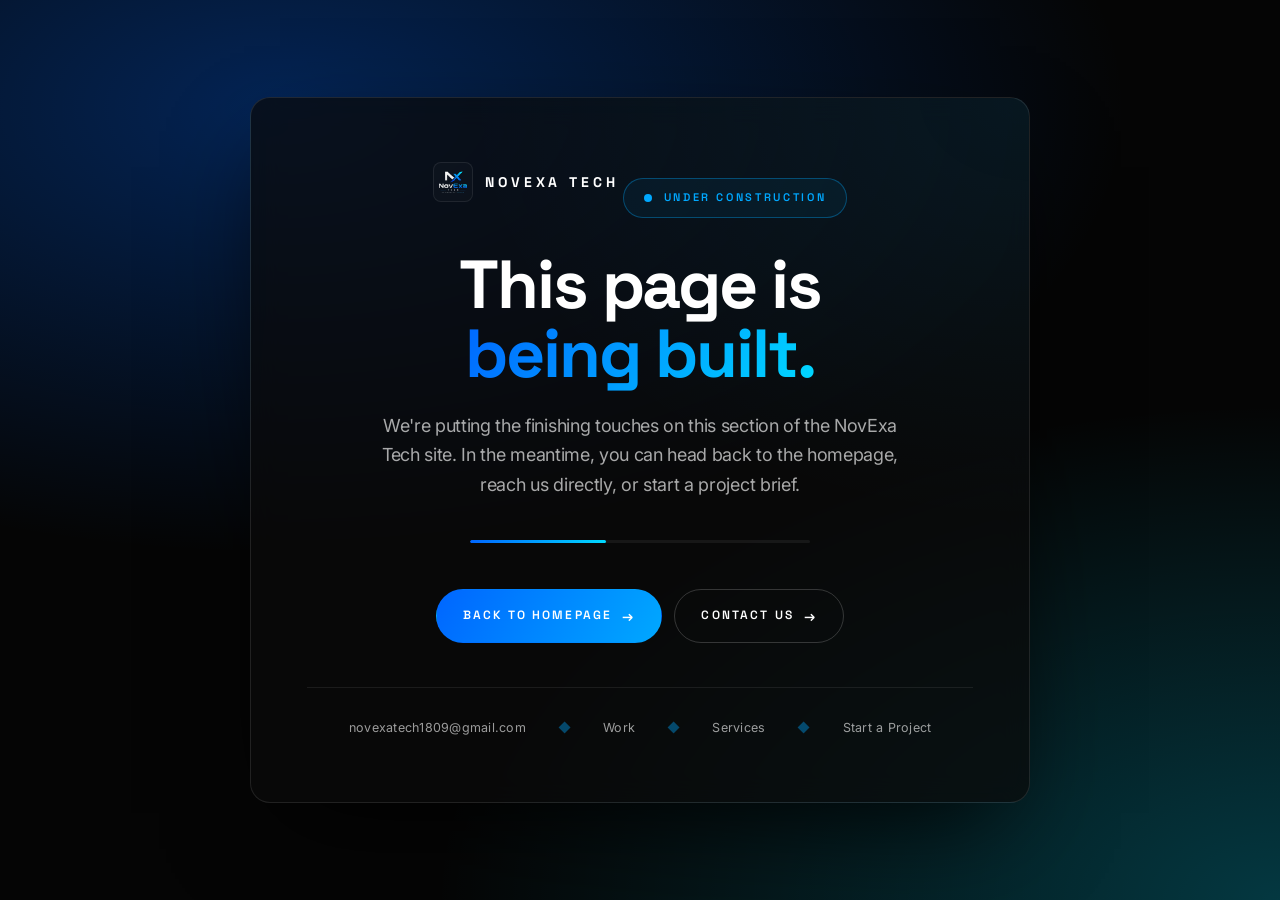
<file: construction.html>
<!DOCTYPE html>
<html lang="en">
  <head>
    <meta charset="UTF-8" />
    <meta name="viewport" content="width=device-width, initial-scale=1" />
    <title>Coming Soon | NovExa Tech</title>
    <meta name="description" content="The NovExa Tech page you requested is being built. Return to our technology studio homepage or contact us to start a project." />
    <meta name="theme-color" content="#050505" />
    <meta name="robots" content="noindex, follow" />
    <link rel="canonical" href="https://novexatech.10001mb.com/construction.html" />

    <meta property="og:type" content="website" />
    <meta property="og:site_name" content="NovExa Tech" />
    <meta property="og:title" content="Coming Soon | NovExa Tech" />
    <meta property="og:description" content="This NovExa Tech page is being built. Return to our technology studio homepage or contact us to start a project." />
    <meta property="og:url" content="https://novexatech.10001mb.com/construction.html" />
    <meta property="og:image" content="https://novexatech.10001mb.com/assets/images/logo/og-image.svg" />
    <meta property="og:image:alt" content="NovExa Tech logo" />
    <meta name="twitter:card" content="summary_large_image" />
    <meta name="twitter:title" content="Coming Soon | NovExa Tech" />
    <meta name="twitter:description" content="This NovExa Tech page is being built." />
    <meta name="twitter:image" content="https://novexatech.10001mb.com/assets/images/logo/og-image.svg" />


    <link rel="icon" href="assets/images/logo/og.png?v=3" type="image/png" />
    <link rel="manifest" href="manifest.webmanifest" />
    <link rel="apple-touch-icon" href="assets/images/logo/og.png?v=3" />

    <link rel="preconnect" href="https://fonts.googleapis.com" />
    <link rel="preconnect" href="https://fonts.gstatic.com" crossorigin />
    <link href="https://fonts.googleapis.com/css2?family=Inter:wght@400;500;600;700&family=Space+Grotesk:wght@500;600;700&display=swap" rel="stylesheet" />

    <link rel="stylesheet" href="assets/css/main.css?v=3" />
    <link rel="stylesheet" href="assets/css/responsive.css" />

    <script type="application/ld+json">
    {
      "@context": "https://schema.org",
      "@type": "WebPage",
      "name": "Coming Soon | NovExa Tech",
      "description": "The NovExa Tech page you requested is being built.",
      "url": "https://novexatech.10001mb.com/construction.html",
      "isPartOf": {
        "@type": "WebSite",
        "name": "NovExa Tech",
        "url": "https://novexatech.10001mb.com/"
      },
      "publisher": {
        "@type": "Organization",
        "name": "NovExa Tech",
        "url": "https://novexatech.10001mb.com/",
        "logo": "https://novexatech.10001mb.com/assets/images/logo/og.png"
      }
    }
    </script>

    <style>
      /* ============================================================
         Construction page — self-contained styles
         ============================================================ */
      .visually-hidden { position: absolute !important; width: 1px; height: 1px; padding: 0; margin: -1px; overflow: hidden; clip: rect(0 0 0 0); white-space: nowrap; border: 0; }

      html, body { height: 100%; }

      /* Hide the site header / footer / mobile menu — this page is standalone */
      .site-header, .mobile-menu, .site-footer, .to-top { display: none !important; }

      /* Page shell */
      .uc-page {
        position: relative;
        min-height: 100vh;
        display: flex;
        align-items: center;
        justify-content: center;
        padding: 60px 24px;
        overflow: hidden;
        isolation: isolate;
      }

      /* ---------- Background video / fallback ---------- */
      .uc-bg {
        position: absolute;
        inset: 0;
        z-index: -2;
        overflow: hidden;
      }
      .uc-bg__fallback {
        position: absolute;
        inset: 0;
        background:
          radial-gradient(120% 90% at 22% 12%, rgba(0, 102, 255, 0.32) 0%, transparent 55%),
          radial-gradient(120% 100% at 100% 100%, rgba(0, 217, 255, 0.24) 0%, transparent 55%),
          #050505;
        animation: ucShift 24s ease-in-out infinite alternate;
      }
      @keyframes ucShift {
        0%   { transform: scale(1)    translate(0, 0); }
        100% { transform: scale(1.08) translate(-2%, -2%); }
      }
      .uc-bg__video {
        position: absolute;
        inset: 0;
        width: 100%; height: 100%;
        object-fit: cover;
        opacity: 0;
        filter: saturate(0.85) contrast(1.05);
        transition: opacity 1.1s ease;
        will-change: opacity;
        pointer-events: none;
      }
      .uc-bg__video.is-ready   { opacity: 0.45; }
      .uc-bg__video.is-missing { display: none; }

      .uc-bg__grid {
        position: absolute;
        inset: 0;
        z-index: -1;
        background-image:
          linear-gradient(rgba(255,255,255,0.03) 1px, transparent 1px),
          linear-gradient(90deg, rgba(255,255,255,0.03) 1px, transparent 1px);
        background-size: 72px 72px;
        -webkit-mask-image: radial-gradient(ellipse 80% 60% at 50% 40%, #000 40%, transparent 100%);
        mask-image: radial-gradient(ellipse 80% 60% at 50% 40%, #000 40%, transparent 100%);
        opacity: 0.55;
      }
      .uc-bg__overlay {
        position: absolute;
        inset: 0;
        z-index: -1;
        background:
          linear-gradient(180deg, rgba(5,5,5,0.35) 0%, rgba(5,5,5,0.78) 65%, #050505 100%),
          radial-gradient(90% 70% at 15% 20%, rgba(0, 102, 255, 0.18) 0%, transparent 60%);
      }

      /* ---------- Main card ---------- */
      .uc-card {
        position: relative;
        width: 100%;
        max-width: 780px;
        padding: 64px 56px;
        border: 1px solid rgba(255, 255, 255, 0.1);
        border-radius: 20px;
        background:
          radial-gradient(120% 100% at 100% 0%, rgba(0, 168, 255, 0.09) 0%, transparent 60%),
          rgba(10, 10, 10, 0.72);
        backdrop-filter: blur(14px);
        -webkit-backdrop-filter: blur(14px);
        box-shadow: 0 40px 100px -30px rgba(0, 0, 0, 0.9);
        text-align: center;
        animation: ucCardIn 0.9s cubic-bezier(0.2, 0.8, 0.2, 1) both;
      }
      @keyframes ucCardIn {
        0%   { opacity: 0; transform: translateY(24px) scale(0.98); }
        100% { opacity: 1; transform: translateY(0) scale(1); }
      }

      /* Logo lockup */
      .uc-brand {
        display: inline-flex;
        align-items: center;
        gap: 12px;
        margin: 0 auto 32px;
        text-decoration: none;
      }
      .uc-brand__mark {
        width: 40px; height: 40px;
        display: inline-flex;
        align-items: center;
        justify-content: center;
        border-radius: 8px;
        background: rgba(255,255,255,0.02);
        border: 1px solid rgba(255,255,255,0.08);
      }
      .uc-brand__name {
        font-family: 'Space Grotesk', sans-serif;
        font-size: 14px;
        font-weight: 700;
        letter-spacing: 0.28em;
        color: #FFFFFF;
      }

      /* Status pill */
      .uc-status {
        display: inline-flex;
        align-items: center;
        gap: 12px;
        padding: 10px 20px;
        border-radius: 999px;
        border: 1px solid rgba(0, 168, 255, 0.35);
        background: rgba(0, 168, 255, 0.06);
        font-family: 'Space Grotesk', sans-serif;
        font-size: 11px;
        font-weight: 600;
        letter-spacing: 0.24em;
        text-transform: uppercase;
        color: #00A8FF;
        margin: 0 auto 32px;
      }
      .uc-status__dot {
        position: relative;
        width: 8px; height: 8px;
        border-radius: 50%;
        background: #00A8FF;
        box-shadow: 0 0 0 0 rgba(0, 168, 255, 0.7);
        animation: ucPulse 2s ease-out infinite;
      }
      @keyframes ucPulse {
        0%   { box-shadow: 0 0 0 0 rgba(0, 168, 255, 0.55); }
        70%  { box-shadow: 0 0 0 12px rgba(0, 168, 255, 0); }
        100% { box-shadow: 0 0 0 0 rgba(0, 168, 255, 0); }
      }

      /* Headline */
      .uc-title {
        font-family: 'Space Grotesk', sans-serif;
        font-size: clamp(38px, 6vw, 68px);
        line-height: 1.02;
        letter-spacing: -0.03em;
        font-weight: 700;
        color: #FFFFFF;
        margin: 0 0 22px;
      }
      .uc-title em {
        font-style: normal;
        background: linear-gradient(120deg, #0066FF 0%, #00D9FF 100%);
        -webkit-background-clip: text;
        background-clip: text;
        color: transparent;
      }

      .uc-text {
        font-size: clamp(15px, 1.5vw, 18px);
        line-height: 1.65;
        color: rgba(255, 255, 255, 0.65);
        max-width: 520px;
        margin: 0 auto 40px;
      }

      /* Progress bar with a subtle ongoing animation */
      .uc-progress {
        width: 100%;
        max-width: 340px;
        height: 3px;
        margin: 0 auto 46px;
        border-radius: 3px;
        background: rgba(255, 255, 255, 0.06);
        overflow: hidden;
      }
      .uc-progress__bar {
        display: block;
        height: 100%;
        width: 40%;
        border-radius: inherit;
        background: linear-gradient(90deg, #0066FF, #00D9FF);
        animation: ucProgress 2.4s ease-in-out infinite;
      }
      @keyframes ucProgress {
        0%   { transform: translateX(-100%); }
        50%  { transform: translateX(120%); }
        100% { transform: translateX(-100%); }
      }

      /* Buttons */
      .uc-actions {
        display: flex;
        justify-content: center;
        flex-wrap: wrap;
        gap: 12px;
        margin-bottom: 44px;
      }
      .uc-btn {
        display: inline-flex;
        align-items: center;
        justify-content: center;
        gap: 10px;
        padding: 15px 26px;
        font-family: 'Space Grotesk', sans-serif;
        font-size: 12px;
        font-weight: 600;
        letter-spacing: 0.18em;
        text-transform: uppercase;
        color: #FFFFFF;
        background: transparent;
        border: 1px solid rgba(255, 255, 255, 0.18);
        border-radius: 999px;
        text-decoration: none;
        cursor: pointer;
        transition: border-color 0.25s ease, background 0.25s ease, transform 0.25s ease, box-shadow 0.25s ease;
      }
      .uc-btn::after { content: "→"; font-size: 14px; transition: transform 0.25s ease; }
      .uc-btn:hover {
        border-color: rgba(0, 168, 255, 0.7);
        background: rgba(0, 168, 255, 0.08);
        transform: translateY(-1px);
      }
      .uc-btn:hover::after { transform: translateX(4px); }

      .uc-btn--solid {
        background: linear-gradient(120deg, #0066FF 0%, #00A8FF 100%);
        border-color: transparent;
      }
      .uc-btn--solid:hover {
        background: linear-gradient(120deg, #0077FF 0%, #00CFFF 100%);
        border-color: transparent;
        box-shadow: 0 14px 34px -12px rgba(0, 168, 255, 0.6);
      }

      .uc-btn--no-arrow::after { content: none; }

      /* Footer strip */
      .uc-foot {
        padding-top: 30px;
        border-top: 1px solid rgba(255, 255, 255, 0.08);
        display: flex;
        flex-wrap: wrap;
        justify-content: center;
        gap: 20px 32px;
        font-size: 12.5px;
        color: rgba(255, 255, 255, 0.45);
        letter-spacing: 0.02em;
      }
      .uc-foot a {
        color: rgba(255, 255, 255, 0.6);
        text-decoration: none;
        transition: color 0.2s ease;
      }
      .uc-foot a:hover { color: #00A8FF; }
      .uc-foot__sep { color: rgba(0, 168, 255, 0.4); }

      /* ---------- Responsive ---------- */
      @media (max-width: 640px) {
        .uc-card { padding: 44px 26px; border-radius: 16px; }
        .uc-actions { flex-direction: column; }
        .uc-btn { width: 100%; }
        .uc-foot { flex-direction: column; gap: 10px; }
        .uc-foot__sep { display: none; }
      }
      @media (prefers-reduced-motion: reduce) {
        .uc-bg__fallback, .uc-bg__video, .uc-status__dot, .uc-progress__bar { animation: none; transition: none; }
        .uc-card { animation: none; }
      }
    </style>
  </head>
  <body>

    <main class="uc-page" role="main">

      <div class="uc-bg" aria-hidden="true">
        <div class="uc-bg__fallback"></div>
        <video
          class="uc-bg__video"
          autoplay muted loop playsinline preload="auto" disablepictureinpicture
          poster="data:image/svg+xml;utf8,<svg xmlns='http://www.w3.org/2000/svg' viewBox='0 0 1600 900'><defs><radialGradient id='g' cx='50%25' cy='50%25'><stop offset='0' stop-color='%230066FF' stop-opacity='0.35'/><stop offset='1' stop-color='%23050505'/></radialGradient></defs><rect width='1600' height='900' fill='%23050505'/><rect width='1600' height='900' fill='url(%23g)'/></svg>">
        </video>
        <div class="uc-bg__grid"></div>
        <div class="uc-bg__overlay"></div>
      </div>

      <section class="uc-card" aria-labelledby="uc-title">

        <!-- Brand -->
        <a class="uc-brand" href="index.html" aria-label="NovExa Tech — home">
          <span class="uc-brand__mark">
            <img src="assets/images/logo/og.png" width="40" height="40" alt="NovExa Tech logo" />
          </span>
          <span class="uc-brand__name">NOVEXA TECH</span>
        </a>

        <!-- Status -->
        <p class="uc-status">
          <span class="uc-status__dot" aria-hidden="true"></span>
          Under Construction
        </p>

        <!-- Headline -->
        <h1 class="uc-title" id="uc-title">
          This page is<br>
          <em>being built.</em>
        </h1>

        <p class="uc-text">
          We're putting the finishing touches on this section of the NovExa Tech
          site. In the meantime, you can head back to the homepage, reach us
          directly, or start a project brief.
        </p>

        <!-- Progress -->
        <div class="uc-progress" aria-hidden="true">
          <span class="uc-progress__bar"></span>
        </div>

        <!-- Actions -->
        <div class="uc-actions">
          <a class="uc-btn uc-btn--solid" href="index.html">Back to Homepage</a>
          <a class="uc-btn" href="contact.html">Contact Us</a>
        </div>

        <!-- Footer strip -->
        <div class="uc-foot">
          <a href="mailto:novexatech1809@gmail.com">novexatech1809@gmail.com</a>
          <span class="uc-foot__sep" aria-hidden="true">◆</span>
          <a href="work.html">Work</a>
          <span class="uc-foot__sep" aria-hidden="true">◆</span>
          <a href="services.html">Services</a>
          <span class="uc-foot__sep" aria-hidden="true">◆</span>
          <a href="contact.html">Start a Project</a>
        </div>

      </section>

    </main>

    <script src="assets/js/config.js" defer></script>
    <script>
      /* Self-contained — no dependency on animations.js or main.js */
      document.addEventListener('DOMContentLoaded', function () {
        var video = document.querySelector('.uc-bg__video');
        if (!video) return;

        function markReady() {
          video.classList.add('is-ready');
          video.classList.remove('is-missing');
        }
        function markMissing(reason) {
          if (reason) console.info('[NovExa Tech Construction] Hero video unavailable:', reason);
          video.classList.add('is-missing');
          video.classList.remove('is-ready');
        }

        video.addEventListener('loadeddata', markReady, { once: true });
        video.addEventListener('canplay',    markReady, { once: true });
        video.addEventListener('error', function () {
          markMissing('file not found or unsupported codec');
        }, { once: true });

        var p = video.play && video.play();
        if (p && typeof p.catch === 'function') {
          p.catch(function () { markMissing('autoplay blocked'); });
        }

        setTimeout(function () {
          if (video.readyState < 2 && !video.classList.contains('is-ready')) {
            markMissing('timed out waiting for video data');
          }
        }, 6000);
      });
    </script>
  </body>
</html>
</file>
<file: assets/css/main.css>
:root {
  --bg: #050505;
  --bg-2: #0b1018;
  --panel: rgba(17, 20, 28, 0.82);
  --panel-strong: #121821;
  --muted: rgba(168, 180, 206, 0.8);
  --text: #edf3ff;
  --text-soft: #adc0df;
  --line: rgba(255,255,255,0.08);
  --line-strong: rgba(255,255,255,0.12);
  --primary: #0a84ff;
  --primary-2: #00d9ff;
  --accent: #74d0ff;
  --shadow: 0 20px 40px rgba(0,0,0,0.45);
  --radius: 24px;
  --container: min(1180px, calc(100% - 40px));
}

* {
  box-sizing: border-box;
}

html {
  scroll-behavior: smooth;
}

html.js {
  overflow-x: hidden;
}

body {
  margin: 0;
  font-family: "Inter", sans-serif;
  background: var(--bg);
  color: var(--text);
  line-height: 1.6;
  letter-spacing: -0.02em;
  overflow-x: hidden;
}

body.menu-open {
  overflow: hidden;
}

img, svg {
  display: block;
  max-width: 100%;
}

a {
  color: inherit;
  text-decoration: none;
}

button, input, textarea {
  font: inherit;
}

:focus-visible {
  outline: 2px solid var(--primary-2);
  outline-offset: 3px;
}

.container {
  width: var(--container);
  margin: 0 auto;
}

.display, .h2, .hero__title, .cta__title {
  font-family: "Space Grotesk", sans-serif;
  letter-spacing: -0.06em;
  font-weight: 600;
  line-height: 0.95;
}

.eyebrow {
  margin: 0 0 18px;
  color: var(--text-soft);
  font-size: 0.72rem;
  letter-spacing: 0.18em;
  text-transform: uppercase;
}

.eyebrow--accent {
  color: var(--accent);
}

.lead {
  font-size: clamp(1.08rem, 1.6vw, 1.32rem);
  color: var(--muted);
}

.display {
  font-size: clamp(2.8rem, 7vw, 7rem);
}

.h2 {
  font-size: clamp(2.2rem, 4vw, 4rem);
  margin: 0;
}

.skip-link {
  position: absolute;
  left: -9999px;
  top: 0;
  z-index: 1000;
  background: var(--primary);
  color: white;
  padding: 12px 18px;
  border-radius: 0 0 12px 12px;
}

.skip-link:focus {
  left: 24px;
}

.site-header {
  position: sticky;
  top: 0;
  z-index: 80;
  backdrop-filter: blur(14px);
  background: rgba(5,5,5,0.48);
  border-bottom: 1px solid transparent;
  transition: background 0.25s ease, border-color 0.25s ease, box-shadow 0.25s ease;
}

.site-header.is-scrolled {
  background: rgba(5,5,5,0.78);
  border-color: var(--line);
  box-shadow: 0 8px 30px rgba(0,0,0,0.25);
}

.site-header__inner {
  display: flex;
  align-items: center;
  justify-content: space-between;
  min-height: 82px;
  gap: 24px;
}

.brand {
  display: inline-flex;
  align-items: center;
  gap: 12px;
  position: relative;
  z-index: 2;
}

.brand__mark {
  width: 46px;
  height: 46px;
  display: inline-flex;
  align-items: center;
  justify-content: center;
  border-radius: 8px;
  background: rgba(255,255,255,0.02);
  background-image: url("../images/logo/og.png") !important;
  background-size: contain !important;
  background-position: center !important;
  border: 1px solid rgba(255,255,255,0.07);
}

.brand__mark svg {
  display: none !important;
}

.brand__name {
  font-size: 0.88rem;
  font-weight: 700;
  letter-spacing: 0.18em;
}

.nav {
  display: flex;
  align-items: center;
  justify-content: center;
}

.nav__list {
  list-style: none;
  padding: 0;
  margin: 0;
  display: flex;
  align-items: center;
  gap: 22px;
}

.nav__list a {
  color: rgba(237,243,255,0.82);
  font-size: 0.78rem;
  letter-spacing: 0.12em;
  text-transform: uppercase;
  transition: color 0.2s ease;
}

.nav__list a:hover,
.nav__list a.is-active {
  color: var(--text);
}

.btn {
  display: inline-flex;
  align-items: center;
  justify-content: center;
  border-radius: 999px;
  border: 1px solid transparent;
  padding: 0.9rem 1.5rem;
  font-weight: 600;
  letter-spacing: 0.06em;
  text-transform: uppercase;
  font-size: 0.74rem;
  transition: transform 0.2s ease, background 0.2s ease, border-color 0.2s ease, box-shadow 0.2s ease;
  cursor: pointer;
}

.btn:hover {
  transform: translateY(-1px);
}

.btn--primary {
  background: linear-gradient(135deg, var(--primary), var(--primary-2));
  box-shadow: 0 8px 24px rgba(0, 127, 255, 0.38);
  color: white;
}

.btn--ghost {
  background: rgba(255,255,255,0.02);
  border-color: var(--line-strong);
  color: var(--text);
}

.btn--sm {
  padding: 0.72rem 1.2rem;
  font-size: 0.68rem;
}

.nav-toggle {
  display: none;
  width: 46px;
  height: 46px;
  border: 1px solid var(--line-strong);
  border-radius: 50%;
  background: rgba(255,255,255,0.02);
  cursor: pointer;
  position: relative;
}

.nav-toggle span {
  position: absolute;
  left: 13px;
  width: 20px;
  height: 2px;
  background: var(--text);
  border-radius: 999px;
  transition: transform 0.25s ease, opacity 0.25s ease;
}

.nav-toggle span:first-child { top: 16px; }
.nav-toggle span:last-child { top: 24px; }

.nav-toggle.is-active span:first-child { transform: translateY(4px) rotate(45deg); }
.nav-toggle.is-active span:last-child { transform: translateY(-4px) rotate(-45deg); }

.mobile-menu {
  position: fixed;
  inset: 82px 0 auto 0;
  height: calc(100vh - 82px);
  background: rgba(3,8,14,0.95);
  backdrop-filter: blur(18px);
  display: flex;
  flex-direction: column;
  justify-content: space-between;
  padding: 30px 24px 28px;
  transform: translateY(-120%);
  transition: transform 0.3s ease;
  z-index: 70;
}

.mobile-menu.is-open {
  transform: translateY(0%);
}

.mobile-menu__list {
  list-style: none;
  padding: 0;
  margin: 0;
  display: grid;
  gap: 14px;
}

.mobile-menu__list a {
  display: flex;
  align-items: center;
  gap: 14px;
  border-bottom: 1px solid var(--line);
  padding-bottom: 14px;
  font-size: 1.3rem;
  font-family: "Space Grotesk", sans-serif;
}

.mobile-menu__list span {
  color: var(--primary-2);
  font-size: 0.66rem;
  letter-spacing: 0.14em;
}

.mobile-menu__foot {
  display: grid;
  gap: 18px;
}

.mobile-menu__mail {
  color: var(--text-soft);
}

.hero {
  position: relative;
  padding-top: 60px;
  padding-bottom: 32px;
  isolation: isolate;
  overflow: hidden;
}

.hero__bg {
  position: absolute;
  inset: 0;
  z-index: -2;
  background: radial-gradient(circle at top, rgba(27,103,255,0.2), transparent 45%), #050505;
}

.hero__grid {
  position: absolute;
  inset: 0;
  background-image:
    linear-gradient(rgba(255,255,255,0.04) 1px, transparent 1px),
    linear-gradient(90deg, rgba(255,255,255,0.04) 1px, transparent 1px);
  background-size: 40px 40px;
  mask-image: radial-gradient(circle at center, black 42%, transparent 100%);
  opacity: .35;
}

.hero__glow {
  position: absolute;
  width: 720px;
  height: 720px;
  background: radial-gradient(circle, rgba(0, 217, 255, 0.18), rgba(0, 217, 255, 0) 55%);
  left: calc(50% - 200px);
  top: -180px;
  filter: blur(20px);
}

.hero__sweep {
  position: absolute;
  left: -10%;
  right: -10%;
  top: 25%;
  height: 1px;
  background: linear-gradient(90deg, transparent, rgba(255,255,255,0.5), transparent);
  transform: rotate(-10deg);
  opacity: 0.7;
}

.hero__inner {
  position: relative;
  z-index: 2;
  padding-top: 24px;
}

.hero__eyebrow {
  margin-bottom: 20px;
}

.hero__title {
  max-width: 700px;
  margin: 0;
}

.hero__title .line {
  display: block;
}

.grad-text {
  background: linear-gradient(135deg, #d7ecff 0%, #6ec9ff 20%, #00d9ff 55%, #4c87ff 100%);
  -webkit-background-clip: text;
  background-clip: text;
  color: transparent;
  font-style: normal;
}

.hero__text {
  margin-top: 22px;
  max-width: 620px;
}

.hero__actions {
  display: flex;
  flex-wrap: wrap;
  gap: 18px;
  margin-top: 30px;
}

.hero__meta {
  list-style: none;
  padding: 0;
  margin: 30px 0 0;
  display: flex;
  flex-wrap: wrap;
  gap: 18px 28px;
  color: rgba(237,243,255,0.8);
  font-size: 0.88rem;
}

.hero__meta li {
  display: inline-flex;
  align-items: center;
  gap: 10px;
}

.dot {
  width: 8px;
  height: 8px;
  display: inline-block;
  border-radius: 50%;
  background: linear-gradient(135deg, var(--primary), var(--primary-2));
  box-shadow: 0 0 16px rgba(0, 217, 255, 0.8);
}

.hero__scroll {
  display: flex;
  flex-direction: column;
  align-items: center;
  gap: 14px;
  margin-top: 42px;
  color: rgba(237,243,255,0.62);
  font-size: 0.7rem;
  letter-spacing: 0.2em;
  text-transform: uppercase;
}

.hero__scroll-line {
  width: 1px;
  height: 70px;
  background: linear-gradient(180deg, rgba(255,255,255,0.2), rgba(255,255,255,0.7), rgba(255,255,255,0.2));
}

.marquee {
  overflow: hidden;
  white-space: nowrap;
  border-top: 1px solid var(--line);
  border-bottom: 1px solid var(--line);
  background: rgba(255,255,255,0.01);
  margin-top: 12px;
}

.marquee__track {
  display: inline-flex;
  align-items: center;
  gap: 18px;
  padding: 18px 0;
  min-width: 100%;
  animation: marquee 26s linear infinite;
  color: rgba(237,243,255,0.8);
  font-size: 0.82rem;
  letter-spacing: 0.12em;
  text-transform: uppercase;
}

.marquee__track .sep {
  opacity: 0.4;
}

@keyframes marquee {
  from { transform: translateX(0); }
  to { transform: translateX(-50%); }
}

.section {
  padding: clamp(80px, 10vw, 130px) 0;
}

.section--alt {
  background: rgba(255,255,255,0.015);
  border-top: 1px solid var(--line);
  border-bottom: 1px solid var(--line);
}

.intro {
  display: grid;
  grid-template-columns: 1.1fr 1fr;
  gap: 40px;
  align-items: start;
}

.intro__body {
  display: grid;
  gap: 18px;
  color: var(--muted);
}

.philosophy {
  margin-top: 10px;
  color: var(--text);
  font-size: clamp(1.2rem, 2vw, 1.6rem);
  line-height: 1.4;
  font-family: "Space Grotesk", sans-serif;
}

.flow {
  list-style: none;
  padding: 0;
  margin: 56px 0 0;
  display: grid;
  grid-template-columns: repeat(7, minmax(120px, 1fr));
  gap: 14px;
}

.flow__item {
  position: relative;
  padding: 18px 18px 20px;
  border: 1px solid var(--line);
  border-radius: 18px;
  background: rgba(255,255,255,0.015);
  display: flex;
  flex-direction: column;
  gap: 18px;
  min-height: 150px;
}

.flow__num {
  font-size: 0.72rem;
  letter-spacing: 0.18em;
  color: var(--primary-2);
}

.flow__label {
  margin-top: auto;
  font-family: "Space Grotesk", sans-serif;
  font-size: 1.15rem;
}

.section-head {
  display: flex;
  align-items: end;
  justify-content: space-between;
  gap: 24px;
  margin-bottom: 32px;
}

.section-head--center {
  justify-content: center;
  text-align: center;
}

.link-arrow {
  font-weight: 600;
  color: var(--text-soft);
}

.link-arrow span {
  display: inline-block;
  transition: transform 0.2s ease;
}

.link-arrow:hover span {
  transform: translateX(4px);
}

.svc-list {
  list-style: none;
  padding: 0;
  margin: 0;
  display: grid;
  gap: 14px;
}

.svc {
  display: grid;
  grid-template-columns: 70px minmax(0,1fr) 30px;
  align-items: center;
  gap: 18px;
  background: rgba(255,255,255,0.02);
  border: 1px solid var(--line);
  border-radius: 22px;
  padding: 22px 24px;
  transition: transform 0.2s ease, border-color 0.2s ease, background 0.2s ease;
}

.svc:hover {
  transform: translateY(-2px);
  border-color: rgba(77,169,255,0.6);
  background: rgba(18,28,40,0.7);
}

.svc__num {
  color: rgba(116,208,255,0.8);
  font-size: 0.8rem;
  font-weight: 600;
  letter-spacing: 0.12em;
}

.svc__title {
  margin: 0 0 8px;
  font-size: clamp(1.2rem, 2vw, 1.7rem);
  font-family: "Space Grotesk", sans-serif;
}

.svc__desc {
  margin: 0;
  color: var(--muted);
}

.svc__arrow {
  color: var(--primary-2);
  font-size: 1.4rem;
}

.why-grid {
  display: grid;
  grid-template-columns: repeat(5, minmax(0, 1fr));
  gap: 18px;
  margin-top: 28px;
}

.why-card {
  padding: 26px 22px;
  border: 1px solid var(--line);
  border-radius: 22px;
  background: rgba(255,255,255,0.015);
}

.why-card__index {
  display: inline-block;
  color: var(--primary-2);
  font-size: 0.78rem;
  letter-spacing: 0.12em;
  margin-bottom: 18px;
}

.why-card__title {
  margin: 0 0 10px;
  font-size: 1.25rem;
  font-family: "Space Grotesk", sans-serif;
}

.why-card p {
  margin: 0;
  color: var(--muted);
}

.work-grid {
  display: grid;
  gap: 28px;
}

.work-card {
  display: grid;
  grid-template-columns: 1.2fr 1fr;
  background: rgba(255,255,255,0.02);
  border: 1px solid var(--line);
  border-radius: 28px;
  overflow: hidden;
}

.work-card--reverse {
  grid-template-columns: 1fr 1.2fr;
}

.work-card--reverse .work-card__visual {
  order: 2;
}

.work-card--reverse .work-card__body {
  order: 1;
}

.work-card__visual {
  min-height: 290px;
  display: flex;
  align-items: center;
  justify-content: center;
  background: linear-gradient(135deg, rgba(10,132,255,0.12), rgba(0,217,255,0.06));
  border-right: 1px solid var(--line);
}

.work-card--reverse .work-card__visual {
  border-right: none;
  border-left: 1px solid var(--line);
}

.placeholder-tag {
  padding: 12px 16px;
  border-radius: 999px;
  border: 1px solid rgba(255,255,255,0.1);
  background: rgba(255,255,255,0.02);
  color: rgba(237,243,255,0.7);
  font-size: 0.7rem;
  letter-spacing: 0.12em;
  text-transform: uppercase;
}

.work-card__body {
  padding: 32px 30px;
  display: flex;
  flex-direction: column;
  justify-content: center;
}

.work-card__cat {
  margin: 0 0 14px;
  color: var(--primary-2);
  font-size: 0.72rem;
  letter-spacing: 0.12em;
  text-transform: uppercase;
}

.work-card__title {
  margin: 0 0 12px;
  font-size: clamp(1.7rem, 2vw, 2.5rem);
  font-family: "Space Grotesk", sans-serif;
}

.work-card__desc {
  margin: 0;
  color: var(--muted);
}

.tag-list {
  list-style: none;
  padding: 0;
  margin: 20px 0 0;
  display: flex;
  flex-wrap: wrap;
  gap: 10px;
}

.tag-list li {
  padding: 9px 12px;
  border: 1px solid var(--line);
  border-radius: 999px;
  font-size: 0.7rem;
  letter-spacing: 0.08em;
  text-transform: uppercase;
  color: var(--text-soft);
}

.stats {
  display: grid;
  grid-template-columns: repeat(4, minmax(0, 1fr));
  gap: 18px;
  margin-top: 20px;
}

.stat {
  border: 1px solid var(--line);
  border-radius: 22px;
  padding: 28px 22px;
  text-align: center;
  background: rgba(255,255,255,0.015);
}

.stat__value {
  margin: 0 0 10px;
  font-family: "Space Grotesk", sans-serif;
  font-size: clamp(2rem, 3vw, 3rem);
  line-height: 1;
}

.stat__label {
  margin: 0;
  color: var(--muted);
  text-transform: uppercase;
  letter-spacing: 0.1em;
  font-size: 0.7rem;
}

.stats__note {
  text-align: center;
  color: var(--muted);
  margin-top: 18px;
}

.cta {
  padding: 80px 0 110px;
}

.cta__inner {
  border: 1px solid var(--line);
  border-radius: 30px;
  padding: clamp(28px, 5vw, 56px);
  background: linear-gradient(135deg, rgba(10,132,255,0.08), rgba(0,217,255,0.04));
  text-align: center;
}

.cta__title {
  margin: 0;
  font-size: clamp(2.5rem, 6vw, 5rem);
}

.cta__text {
  max-width: 580px;
  margin: 16px auto 0;
  color: var(--muted);
  font-size: 1.1rem;
}

.cta__actions {
  display: flex;
  justify-content: center;
  flex-wrap: wrap;
  gap: 18px;
  margin-top: 26px;
}

.site-footer {
  border-top: 1px solid var(--line);
  background: rgba(255,255,255,0.01);
  padding: 40px 0 32px;
}

.footer__top {
  display: grid;
  grid-template-columns: minmax(0,1.2fr) 0.7fr 0.9fr;
  gap: 40px;
  align-items: start;
}

.footer__brand {
  display: grid;
  gap: 18px;
}

.footer__tagline {
  margin: 0;
  color: var(--muted);
  font-family: "Space Grotesk", sans-serif;
  font-size: 1.1rem;
}

.footer__heading {
  margin: 0 0 16px;
  font-size: 0.8rem;
  text-transform: uppercase;
  letter-spacing: 0.14em;
  color: var(--text-soft);
}

.footer__nav ul,
.social {
  list-style: none;
  padding: 0;
  margin: 0;
  display: grid;
  gap: 10px;
}

.footer__nav a,
.footer__contact a {
  color: var(--muted);
}

.footer__contact {
  display: grid;
  gap: 10px;
}

.social {
  grid-auto-flow: column;
  justify-content: start;
  gap: 12px;
  margin-top: 8px;
}

.social a {
  display: inline-flex;
  align-items: center;
  justify-content: center;
  width: 34px;
  height: 34px;
  border-radius: 50%;
  border: 1px solid var(--line);
  background: rgba(255,255,255,0.02);
  font-size: 0.74rem;
}

.footer__bottom {
  display: flex;
  justify-content: space-between;
  gap: 20px;
  padding-top: 18px;
  margin-top: 30px;
  border-top: 1px solid var(--line);
  color: var(--muted);
  font-size: 0.88rem;
}

.to-top {
  position: fixed;
  right: 22px;
  bottom: 24px;
  width: 52px;
  height: 52px;
  border-radius: 50%;
  border: 1px solid var(--line-strong);
  background: rgba(8, 17, 27, 0.9);
  color: var(--text);
  box-shadow: var(--shadow);
  display: grid;
  place-items: center;
  cursor: pointer;
  opacity: 0;
  transform: translateY(12px);
  pointer-events: none;
  transition: opacity 0.2s ease, transform 0.2s ease, border-color 0.2s ease;
  z-index: 95;
}

.to-top.is-visible {
  opacity: 1;
  transform: translateY(0);
  pointer-events: auto;
}

.scroll-progress {
  position: fixed;
  top: 0;
  left: 0;
  width: 100%;
  height: 3px;
  background: transparent;
  z-index: 120;
}

.scroll-progress__bar {
  display: block;
  height: 100%;
  width: 0;
  background: linear-gradient(90deg, var(--primary), var(--primary-2));
  box-shadow: 0 0 18px rgba(0, 217, 255, 0.7);
}

.loader {
  position: fixed;
  inset: 0;
  z-index: 150;
  display: grid;
  place-items: center;
  background: rgba(5,5,5,0.96);
  transition: opacity 0.55s ease, visibility 0.55s ease;
}

.loader.is-hidden {
  opacity: 0;
  visibility: hidden;
}

.loader__inner {
  display: grid;
  gap: 16px;
  justify-items: center;
}

.loader__logo {
  font-size: clamp(1.8rem, 2vw, 2.6rem);
  font-weight: 700;
  letter-spacing: 0.18em;
  font-family: "Space Grotesk", sans-serif;
}

.loader__logo span {
  color: var(--primary-2);
}

.loader__bar {
  width: min(360px, 72vw);
  height: 2px;
  background: rgba(255,255,255,0.08);
  overflow: hidden;
  border-radius: 999px;
}

.loader__bar-fill {
  display: block;
  width: 42%;
  height: 100%;
  background: linear-gradient(90deg, var(--primary), var(--primary-2));
  border-radius: inherit;
  animation: loaderBar 1.6s ease-in-out infinite;
}

.loader__meta {
  margin: 0;
  color: var(--muted);
  letter-spacing: 0.12em;
  text-transform: uppercase;
  font-size: 0.62rem;
}

@keyframes loaderBar {
  0% { transform: translateX(-110%); }
  50% { transform: translateX(160%); }
  100% { transform: translateX(360%); }
}

[data-reveal] {
  opacity: 1;
  transform: none;
}

[data-reveal].is-visible {
  opacity: 1;
  transform: translateY(0);
}

/* ============================================================
   ANIMATION SYSTEM — helpers
   ============================================================ */

.anim-mask {
  display: block;
  overflow: hidden;
  padding-bottom: 0.04em;
}

.anim-line {
  display: block;
  will-change: transform;
}

.anim-word {
  display: inline-block;
  will-change: transform, opacity;
}

.ix-service-preview {
  position: absolute;
  top: 0;
  left: 0;
  z-index: 5;
  width: 220px;
  height: 140px;
  border-radius: 14px;
  pointer-events: none;
  opacity: 0;
  transform: scale(0.94);
  background:
    radial-gradient(120% 100% at 20% 0%, rgba(0, 102, 255, 0.35) 0%, transparent 60%),
    radial-gradient(120% 100% at 100% 100%, rgba(0, 217, 255, 0.28) 0%, transparent 55%),
    #0A0A0A;
  border: 1px solid rgba(0, 168, 255, 0.35);
  box-shadow: 0 30px 60px -25px rgba(0, 168, 255, 0.55);
  display: flex;
  align-items: center;
  justify-content: center;
  font-family: 'Space Grotesk', sans-serif;
  font-size: 10px;
  letter-spacing: 0.28em;
  text-transform: uppercase;
  color: rgba(255, 255, 255, 0.5);
  overflow: hidden;
}

.ix-service-preview img {
  position: absolute;
  inset: 0;
  width: 100%;
  height: 100%;
  object-fit: cover;
  opacity: 0;
  transition: opacity 0.25s ease;
}

.ix-service-preview img.is-active {
  opacity: 1;
}

.ix-service-preview span {
  position: relative;
  z-index: 1;
  padding: 5px 8px;
  border-radius: 4px;
  background: rgba(10, 10, 10, 0.68);
}

.ix-services { position: relative; }

.ix-stat__bar {
  display: block;
  width: 44px;
  height: 2px;
  margin-top: 16px;
  background: linear-gradient(to right, #0066FF, #00D9FF);
  border-radius: 2px;
}

@media (min-width: 961px) {
  .ix-process__grid-wrap[data-anim="process"] { overflow: visible; }
}

.ix-process__step.is-active .ix-process__dot {
  border-color: rgba(0, 217, 255, 0.95);
  color: #00D9FF;
  box-shadow: 0 0 0 6px rgba(0, 217, 255, 0.08);
}

.ix-process__step.is-active .ix-process__label { color: #FFFFFF; }
.ix-process__step { transition: opacity 0.35s ease; }
.ix-process__step:not(.is-active) .ix-process__label { opacity: 0.5; }

.ix-tech__item {
  position: relative;
  --proximity: 0;
}

.ix-tech__item::after {
  content: "";
  position: absolute;
  inset: 0;
  pointer-events: none;
  background: radial-gradient(circle at 50% 50%,
    rgba(0, 217, 255, calc(0.10 * var(--proximity))) 0%,
    transparent 70%);
  transition: background 0.3s ease;
}

.ix-cta__sweep {
  display: block;
  width: 100%;
  height: 1px;
  margin: 0 auto 34px;
  background: linear-gradient(to right,
    transparent, rgba(0, 217, 255, 0.8) 50%, transparent);
  transform-origin: left center;
  will-change: transform;
}

body.has-nx-cursor,
body.has-nx-cursor * {
  cursor: none !important;
}

.nx-cursor {
  position: fixed;
  top: 0;
  left: 0;
  z-index: 10001;
  pointer-events: none;
  transform: translate(-50%, -50%);
  will-change: transform;
  mix-blend-mode: difference;
}

.nx-cursor--dot {
  width: 6px;
  height: 6px;
  border-radius: 50%;
  background: #00D9FF;
}

.nx-cursor--ring {
  width: 32px;
  height: 32px;
  border-radius: 50%;
  border: 1px solid rgba(0, 217, 255, 0.55);
  transition: width 0.25s ease, height 0.25s ease, border-color 0.25s ease, background 0.25s ease;
}

body.nx-cursor-hover .nx-cursor--ring {
  width: 52px;
  height: 52px;
  border-color: rgba(0, 217, 255, 0.9);
  background: rgba(0, 217, 255, 0.08);
}

body.nx-cursor-hover .nx-cursor--dot {
  background: #FFFFFF;
}

@media (prefers-reduced-motion: reduce) {
  .anim-mask { overflow: visible; }
  .nx-cursor { display: none !important; }
  body.has-nx-cursor, body.has-nx-cursor * { cursor: auto !important; }
}

/* ============================================================
   Cursor light — ambient blue glow following the cursor
   Adds depth to the dark interface. Purely decorative.
   ============================================================ */
.nx-cursor-light {
  position: fixed;
  left: -300px;
  top: -300px;
  width: 600px;
  height: 600px;
  border-radius: 50%;
  pointer-events: none;
  z-index: 1;
  background: radial-gradient(
    circle,
    rgba(0, 168, 255, 0.16) 0%,
    rgba(0, 140, 255, 0.09) 28%,
    rgba(0, 100, 255, 0.03) 52%,
    transparent 70%
  );
  opacity: 0;
  transition: opacity 0.6s ease;
  will-change: transform, opacity;
  contain: strict;
}

.nx-cursor-light.is-active {
  opacity: 1;
}

@media (hover: none), (pointer: coarse) {
  .nx-cursor-light { display: none !important; }
}
@media (prefers-reduced-motion: reduce) {
  .nx-cursor-light { display: none !important; }
}

.page-shell {
  padding-top: 68px;
  padding-bottom: 90px;
}

.page-banner {
  padding: 40px 0 10px;
}

.page-banner__inner {
  padding: 48px 0 0;
}

.page-banner__label {
  margin: 0 0 18px;
  color: var(--primary-2);
  text-transform: uppercase;
  letter-spacing: 0.18em;
  font-size: 0.7rem;
}

.page-banner__title {
  margin: 0;
  font-size: clamp(2.6rem, 6vw, 6rem);
  font-family: "Space Grotesk", sans-serif;
  letter-spacing: -0.07em;
  line-height: 0.96;
}

.page-banner__text {
  max-width: 760px;
  margin-top: 22px;
  color: var(--muted);
  font-size: 1.08rem;
}

.page-grid {
  display: grid;
  grid-template-columns: repeat(12, minmax(0, 1fr));
  gap: 18px;
  margin-top: 42px;
}

.card-span-4 { grid-column: span 4; }
.card-span-5 { grid-column: span 5; }
.card-span-6 { grid-column: span 6; }
.card-span-7 { grid-column: span 7; }
.card-span-8 { grid-column: span 8; }
.card-span-12 { grid-column: 1 / -1; }

.panel {
  padding: 26px 24px;
  border: 1px solid var(--line);
  border-radius: 22px;
  background: rgba(255,255,255,0.015);
}

.metric-list,
.check-list,
.info-list {
  list-style: none;
  padding: 0;
  margin: 0;
  display: grid;
  gap: 12px;
}

.metric-list li,
.check-list li,
.info-list li {
  display: flex;
  align-items: start;
  gap: 12px;
  color: var(--muted);
}

.metric-list strong,
.info-list strong {
  color: var(--text);
}

.check-list li::before,
.info-list li::before {
  content: "•";
  color: var(--primary-2);
  font-size: 1.4rem;
  line-height: 1;
}

.team-list {
  display: grid;
  grid-template-columns: repeat(3, minmax(0,1fr));
  gap: 24px;
  margin-top: 22px;
}

.member-card {
  border: 1px solid var(--line);
  border-radius: 24px;
  overflow: hidden;
  background: rgba(255,255,255,0.015);
}

.member-card__image {
  height: 300px;
  background: linear-gradient(135deg, rgba(10,132,255,0.2), rgba(0,217,255,0.12));
  display: flex;
  align-items: center;
  justify-content: center;
  color: rgba(255,255,255,0.7);
  font-size: 0.7rem;
  letter-spacing: 0.14em;
  text-transform: uppercase;
}

.member-card__body {
  padding: 22px 20px 26px;
}

.member-card__name {
  margin: 0 0 4px;
  font-size: 1.4rem;
  font-family: "Space Grotesk", sans-serif;
}

.member-card__role {
  margin: 0;
  color: var(--primary-2);
  font-size: 0.74rem;
  letter-spacing: 0.1em;
  text-transform: uppercase;
}

.member-card__bio {
  margin-top: 14px;
  color: var(--muted);
}

.contact-grid {
  display: grid;
  grid-template-columns: 1fr 1fr;
  gap: 22px;
  margin-top: 26px;
}

.contact-form {
  display: grid;
  gap: 16px;
}

.form-row {
  display: grid;
  grid-template-columns: 1fr 1fr;
  gap: 16px;
}

.field {
  display: grid;
  gap: 10px;
}

.field label {
  font-size: 0.72rem;
  text-transform: uppercase;
  letter-spacing: 0.12em;
  color: var(--text-soft);
}

.field input,
.field textarea,
.field select {
  width: 100%;
  border: 1px solid var(--line);
  background: rgba(255,255,255,0.015);
  color: var(--text);
  border-radius: 14px;
  padding: 14px 16px;
}

.field textarea {
  min-height: 140px;
  resize: vertical;
}

.form-submit {
  margin-top: 6px;
}

.projects {
  display: grid;
  grid-template-columns: repeat(2, minmax(0, 1fr));
  gap: 22px;
}

.project-card {
  border: 1px solid var(--line);
  border-radius: 24px;
  overflow: hidden;
  background: rgba(255,255,255,0.015);
}

.project-card__visual {
  min-height: 220px;
  display: flex;
  align-items: center;
  justify-content: center;
  background: linear-gradient(135deg, rgba(10,132,255,0.15), rgba(0,217,255,0.08));
  color: rgba(255,255,255,0.75);
  font-size: 0.72rem;
  letter-spacing: 0.14em;
  text-transform: uppercase;
}

.project-card__body {
  padding: 22px 20px 24px;
}

.project-card__meta {
  color: var(--primary-2);
  letter-spacing: 0.12em;
  text-transform: uppercase;
  font-size: 0.7rem;
  margin-bottom: 10px;
}

.project-card__body h3 {
  margin: 0 0 10px;
  font-size: 1.7rem;
  font-family: "Space Grotesk", sans-serif;
}

.project-card__body p {
  margin: 0;
  color: var(--muted);
}

.process-list {
  display: grid;
  gap: 16px;
  margin-top: 32px;
}

.process-step {
  display: grid;
  grid-template-columns: 80px 1fr;
  gap: 18px;
  border: 1px solid var(--line);
  border-radius: 22px;
  padding: 22px 20px;
  background: rgba(255,255,255,0.015);
}

.process-step__num {
  font-family: "Space Grotesk", sans-serif;
  color: var(--primary-2);
  font-size: 2rem;
  line-height: 1;
}

.process-step__body h3 {
  margin: 0 0 8px;
  font-size: 1.35rem;
  font-family: "Space Grotesk", sans-serif;
}

.process-step__body p {
  margin: 0;
  color: var(--muted);
}

@media (max-width: 980px) {
  .nav {
    display: none;
  }

  .site-header__cta {
    display: none;
  }

  .nav-toggle {
    display: inline-block;
  }

  .intro,
  .contact-grid,
  .work-card,
  .work-card--reverse,
  .footer__top {
    grid-template-columns: 1fr;
  }

  .work-card--reverse .work-card__visual,
  .work-card--reverse .work-card__body {
    order: initial;
  }

  .work-card__visual {
    border-right: 0;
    border-left: 0;
  }

  .why-grid,
  .team-list,
  .stats {
    grid-template-columns: repeat(2, minmax(0, 1fr));
  }

  .flow {
    grid-template-columns: repeat(3, minmax(0,1fr));
  }
}

@media (max-width: 640px) {
  .hero {
    padding-top: 34px;
  }

  .hero__meta {
    display: grid;
    grid-template-columns: 1fr;
  }

  .section-head {
    display: grid;
    align-items: start;
  }

  .why-grid,
  .team-list,
  .stats,
  .projects,
  .form-row {
    grid-template-columns: 1fr;
  }

  .flow {
    grid-template-columns: repeat(2, minmax(0,1fr));
  }

  .svc {
    grid-template-columns: 52px minmax(0, 1fr)
  }

  .footer__bottom {
    flex-direction: column;
  }

  .brand__name {
    letter-spacing: 0.11em;
  }
}
</file>
<file: assets/css/responsive.css>
/* Shared responsive safeguards for every page. */
*,
*::before,
*::after {
	min-width: 0;
}

img,
svg,
video,
canvas {
	max-width: 100%;
}

@media (max-width: 980px) {
	.container {
		width: min(100% - 40px, 1180px);
	}

	.site-header__inner {
		min-height: 72px;
		gap: 14px;
	}

	.site-header__cta {
		display: none !important;
	}

	.nav {
		display: none !important;
	}

	.nav-toggle {
		display: inline-block !important;
		flex: 0 0 auto;
	}

	.mobile-menu {
		inset: 72px 0 auto 0;
		height: calc(100vh - 72px);
	}

	.page-shell {
		padding-top: 24px;
	}

	.contact-grid,
	.intro,
	.work-card,
	.work-card--reverse,
	.footer__top {
		grid-template-columns: 1fr;
	}

	.work-card--reverse .work-card__visual,
	.work-card--reverse .work-card__body {
		order: initial;
	}

	.footer__top {
		gap: 32px;
	}
}

@media (max-width: 640px) {
	.container,
	.page-shell .container {
		width: min(100% - 32px, 1180px);
	}

	body {
		font-size: 0.95rem;
	}

	.brand {
		gap: 8px;
	}

	.brand__mark {
		width: 38px;
		height: 38px;
	}

	.brand__name {
		font-size: 0.76rem;
		letter-spacing: 0.1em;
	}

	.nav-toggle {
		width: 42px;
		height: 42px;
	}

	.page-banner,
	.ab-hero,
	.ctc-hero,
	.pr-hero,
	.sv-hero,
	.tm-hero,
	.wk-hero {
		padding: 88px 0 64px !important;
	}

	.page-banner__title,
	.ab-hero__title,
	.ctc-hero__title,
	.pr-hero__title,
	.sv-hero__title,
	.tm-hero__title,
	.wk-hero__title {
		font-size: clamp(2.6rem, 13vw, 5rem) !important;
		line-height: 0.98 !important;
		overflow-wrap: anywhere;
	}

	.page-banner__text,
	.ab-hero__text,
	.ctc-hero__text,
	.pr-hero__text,
	.sv-hero__text,
	.tm-hero__text,
	.wk-hero__text {
		font-size: 1rem !important;
	}

	.section,
	.ab-section,
	.pr-section,
	.tm-section,
	.wk-section,
	.ctc-methods,
	.ctc-paths,
	.ab-founder,
	.tm-leader {
		padding-top: 72px !important;
		padding-bottom: 72px !important;
	}

	.ab-split,
	.tm-leader__grid,
	.ctc-methods__grid,
	.ctc-paths__grid,
	.sv-packages,
	.sv-packages--2col,
	.wk-grid,
	.wk-stack,
	.team-list,
	.projects,
	.contact-grid,
	.form-row {
		grid-template-columns: 1fr !important;
	}

	.ab-founder__portrait,
	.tm-leader__portrait {
		max-width: 340px;
		margin: 0 auto;
	}

	.form-row {
		gap: 16px;
	}

	.btn,
	.ix-btn,
	.ab-btn,
	.ctc-action,
	.pr-btn,
	.sv-btn,
	.tm-btn,
	.wk-btn {
		max-width: 100%;
		white-space: normal;
		text-align: center;
	}

	.hero__actions,
	.ix-hero__actions,
	.ix-cta__actions,
	.sv-cta__actions,
	.ctc-cta__actions {
		flex-direction: column;
		align-items: stretch;
	}

	.hero__actions > *,
	.ix-hero__actions > *,
	.ix-cta__actions > *,
	.sv-cta__actions > *,
	.ctc-cta__actions > * {
		width: 100%;
	}

	.field input,
	.field select,
	.field textarea,
	.nx-project-modal__field input,
	.nx-project-modal__field select,
	.nx-project-modal__field textarea {
		min-width: 0;
		font-size: 16px;
	}

	.footer__bottom {
		flex-direction: column;
		align-items: flex-start;
	}

	.ix-hero__image {
		right: -40% !important;
		width: 112vw !important;
		max-height: 52% !important;
		opacity: 0.18 !important;
	}

	.nx-cursor--dot {
		width: 5px;
		height: 5px;
	}

	.nx-cursor--ring {
		width: 26px;
		height: 26px;
	}
}

@media (max-width: 420px) {
	.container,
	.page-shell .container {
		width: calc(100% - 28px);
	}

	.mobile-menu {
		padding-left: 18px;
		padding-right: 18px;
	}

	.mobile-menu__list a {
		font-size: 1.15rem;
	}

	.page-banner__title,
	.ab-hero__title,
	.ctc-hero__title,
	.pr-hero__title,
	.sv-hero__title,
	.tm-hero__title,
	.wk-hero__title {
		font-size: clamp(2.35rem, 12.5vw, 4rem) !important;
	}

	.stats,
	.why-grid,
	.flow {
		grid-template-columns: 1fr !important;
	}
}
</file>
